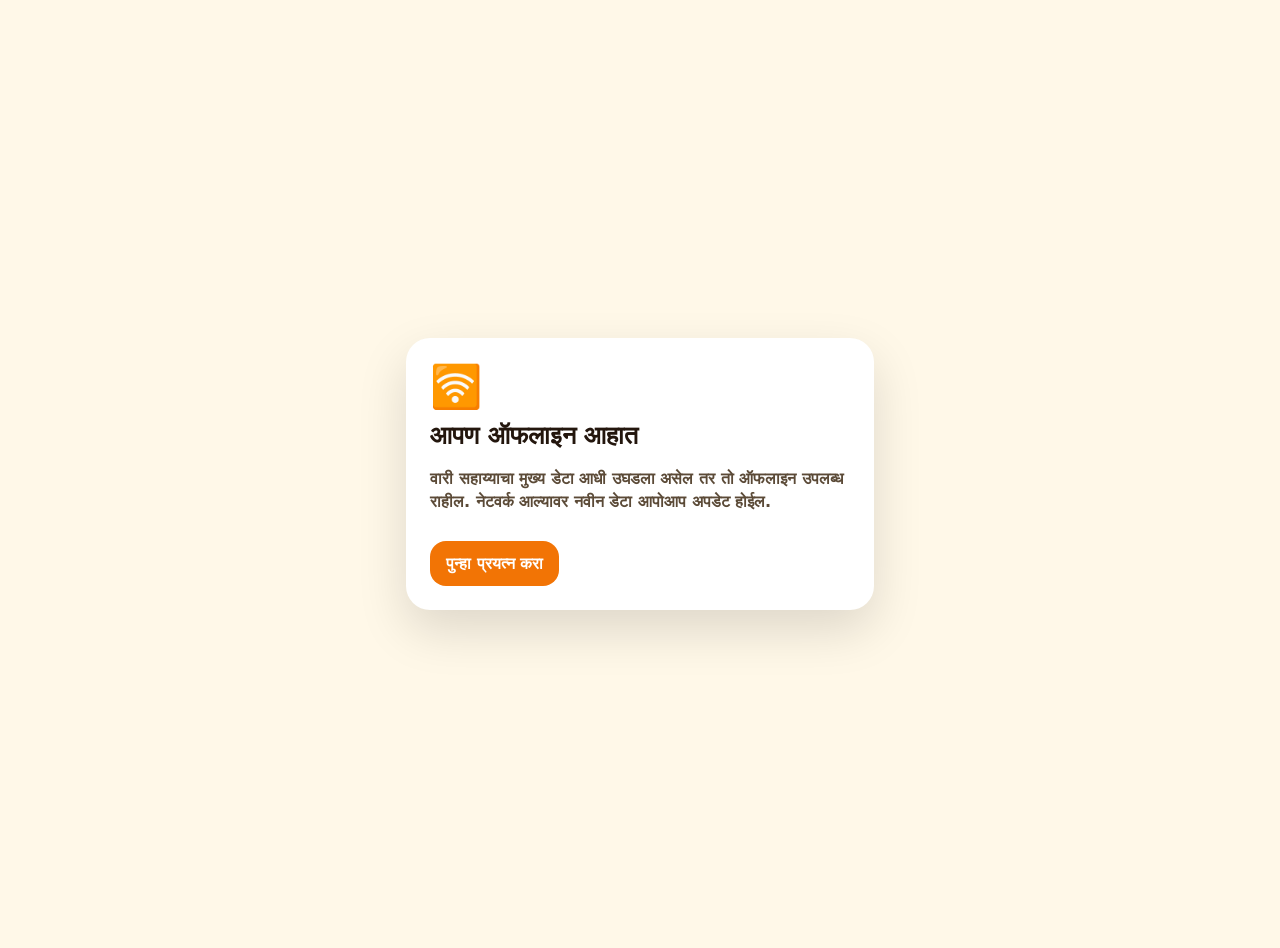
<file: offline.html>
<!doctype html>
<html lang="mr">
<head>
  <meta charset="utf-8" />
  <meta name="viewport" content="width=device-width,initial-scale=1" />
  <title>वारी सहाय्य · Offline</title>
  <link rel="stylesheet" href="./assets/css/offline.css" />
</head>
<body>
  <div class="card">
    <div class="logo">🛜</div>
    <h1>आपण ऑफलाइन आहात</h1>
    <p>वारी सहाय्याचा मुख्य डेटा आधी उघडला असेल तर तो ऑफलाइन उपलब्ध राहील. नेटवर्क आल्यावर नवीन डेटा आपोआप अपडेट होईल.</p>
    <a class="btn" href="./">पुन्हा प्रयत्न करा</a>
  </div>
</body>
</html>
</file>
<file: assets/css/offline.css>
body{margin:0;min-height:100vh;display:grid;place-items:center;background:#fff8e8;color:#23160d;font-family:system-ui,'Noto Sans Devanagari',Arial,sans-serif;padding:24px}.card{max-width:420px;background:white;border-radius:24px;padding:24px;box-shadow:0 20px 50px #0002}.logo{font-size:42px}h1{margin:10px 0 8px;font-size:25px}p{line-height:1.45;color:#5b4a37;font-weight:750}.btn{display:inline-block;margin-top:12px;border-radius:16px;background:#f27405;color:#fff;text-decoration:none;padding:13px 16px;font-weight:950}
</file>
